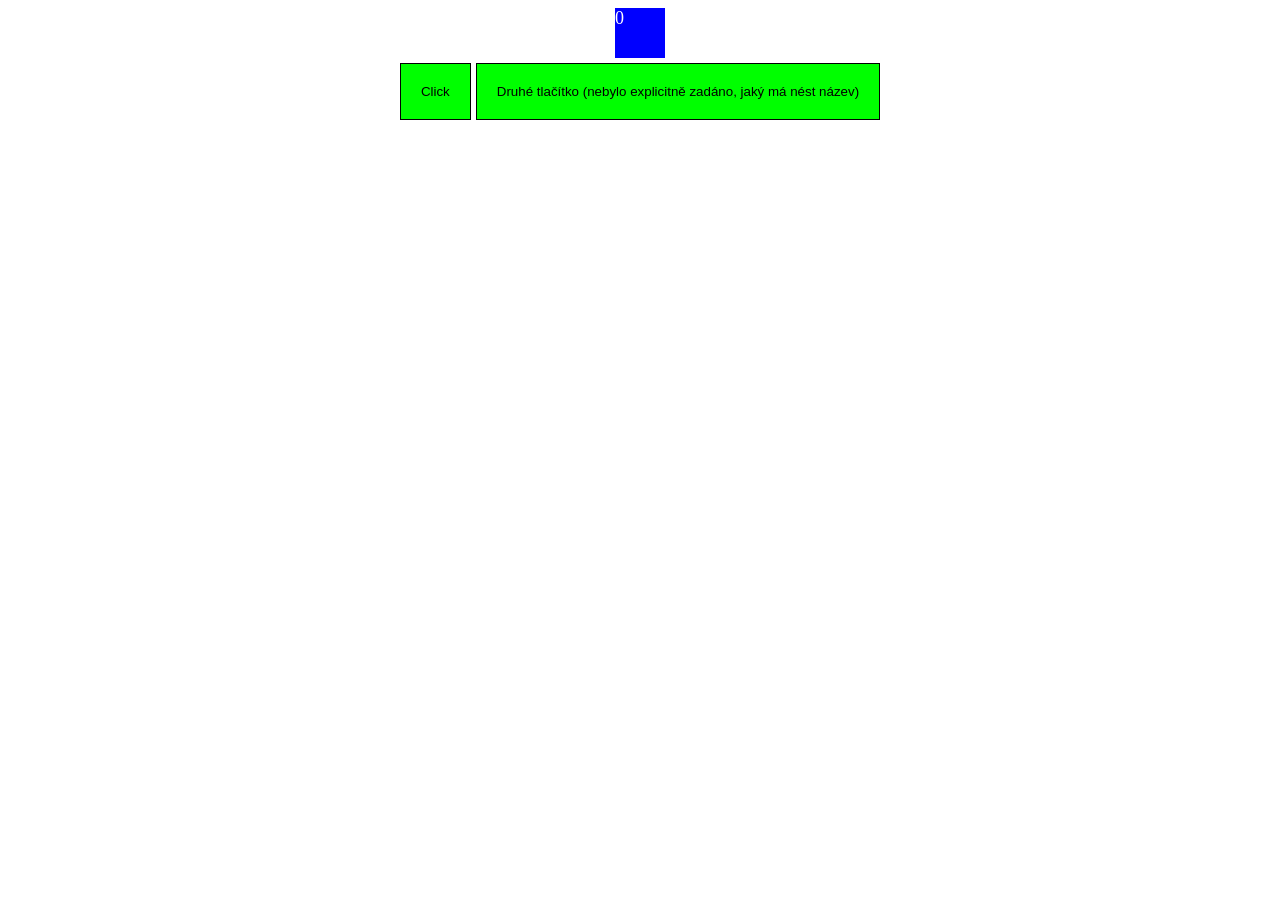
<file: clicker/index.html>
<!DOCTYPE html>
<html lang="en">
<head>
    <meta charset="UTF-8">
    <meta name="viewport" content="width=device-width, initial-scale=1.0">
    <title>Klikátor</title>
    <link rel="stylesheet" href="style.css">
</head>
<body>
    <div class="flex-col">
        <div class="zobrazítko">
            <span id="zobrazitko"></span>
        </div>
        <div class="flex-row">
            <button onclick="pridatpocet()" class="tlačítko">Click</button>
            <button onclick="restartovat()" class="tlačítko">Druhé tlačítko (nebylo explicitně zadáno, jaký má nést název)</button>
        </div>
    </div>
    <script>
        let count=0;
        
        function znovunacistpocitadlo() {
            const el = document.getElementById("zobrazitko");
            el.innerHTML = count;
        }
        znovunacistpocitadlo();
        function pridatpocet() {
            count++;
            znovunacistpocitadlo();
        }
        function restartovat() {
            count=0;
            znovunacistpocitadlo();
        }
    </script>
</body>

</html>
</file>
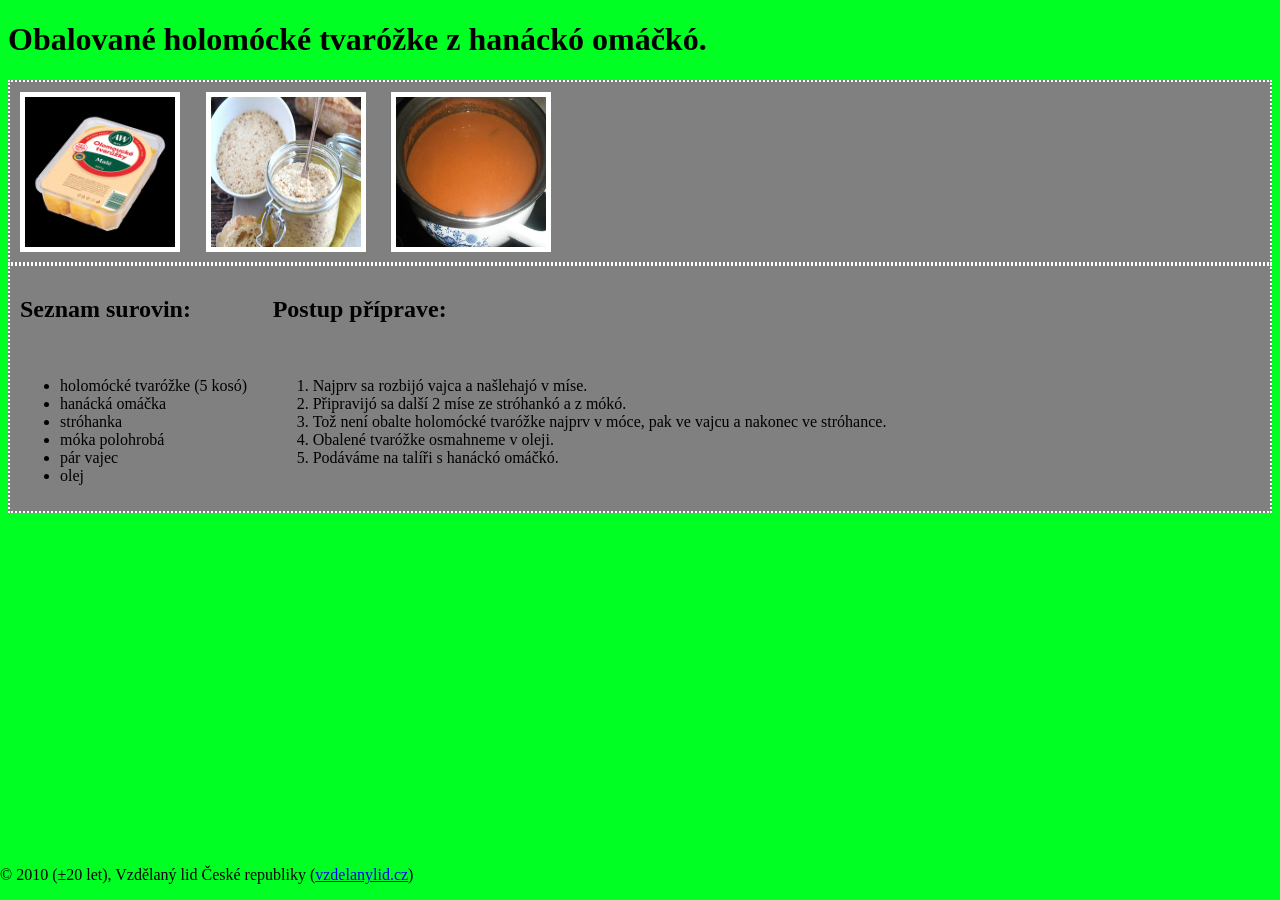
<file: recept/index.html>
<!DOCTYPE html>
<html lang="en">
<head>
    <meta charset="UTF-8">
    <meta name="viewport" content="width=device-width, initial-scale=1.0">
    <title>Recept</title>
    <link rel="stylesheet" href="style.css"> 
</head>
<body>
    <h1>Obalované holomócké tvaróžke z hanáckó omáčkó.</h1>
    <div class="uspořádáníDopravaVKrabičce">
        <img class="hnusnýObrázek" src="src/img.jpg" />
        <img src="src/strouhanka.webp" alt="" class="hnusnýObrázek">
        <img src="src/rajska.webp" alt="" class="hnusnýObrázek">
    </div>
    <div class="uspořádáníDopravaVKrabičce">
        <div class="uspořádáníDolůVKrabičce">
            <h2>Seznam surovin:</h2>
            <ul>
                <li>holomócké tvaróžke (5 kosó)</li>
                <li>hanácká omáčka</li>
                <li>stróhanka</li>
                <li>móka polohrobá</li>
                <li>pár vajec</li>
                <li>olej</li>
            </ul>
        </div>
        <div class="uspořádáníDolůVKrabičce">
            <h2>Postup příprave:</h2>
            <ol>
                <li>Najprv sa rozbijó vajca a našlehajó v míse.</li>
                <li>Připravijó sa další 2 míse ze stróhankó a z mókó.</li>
                <li>Tož není obalte holomócké tvaróžke najprv v móce, pak ve vajcu a nakonec ve stróhance.</li>
                <li>Obalené tvaróžke osmahneme v oleji.</li>
                <li>Podáváme na talíři s hanáckó omáčkó.</li>
            </ol>

        </div>
    </div>
    <p class="popisekDóle">© 2010 (±20 let), Vzdělaný lid České republiky (<a href="https://www.vzdelanylid.cz">vzdelanylid.cz</a>)</p>

    
</body>
</html>
</file>
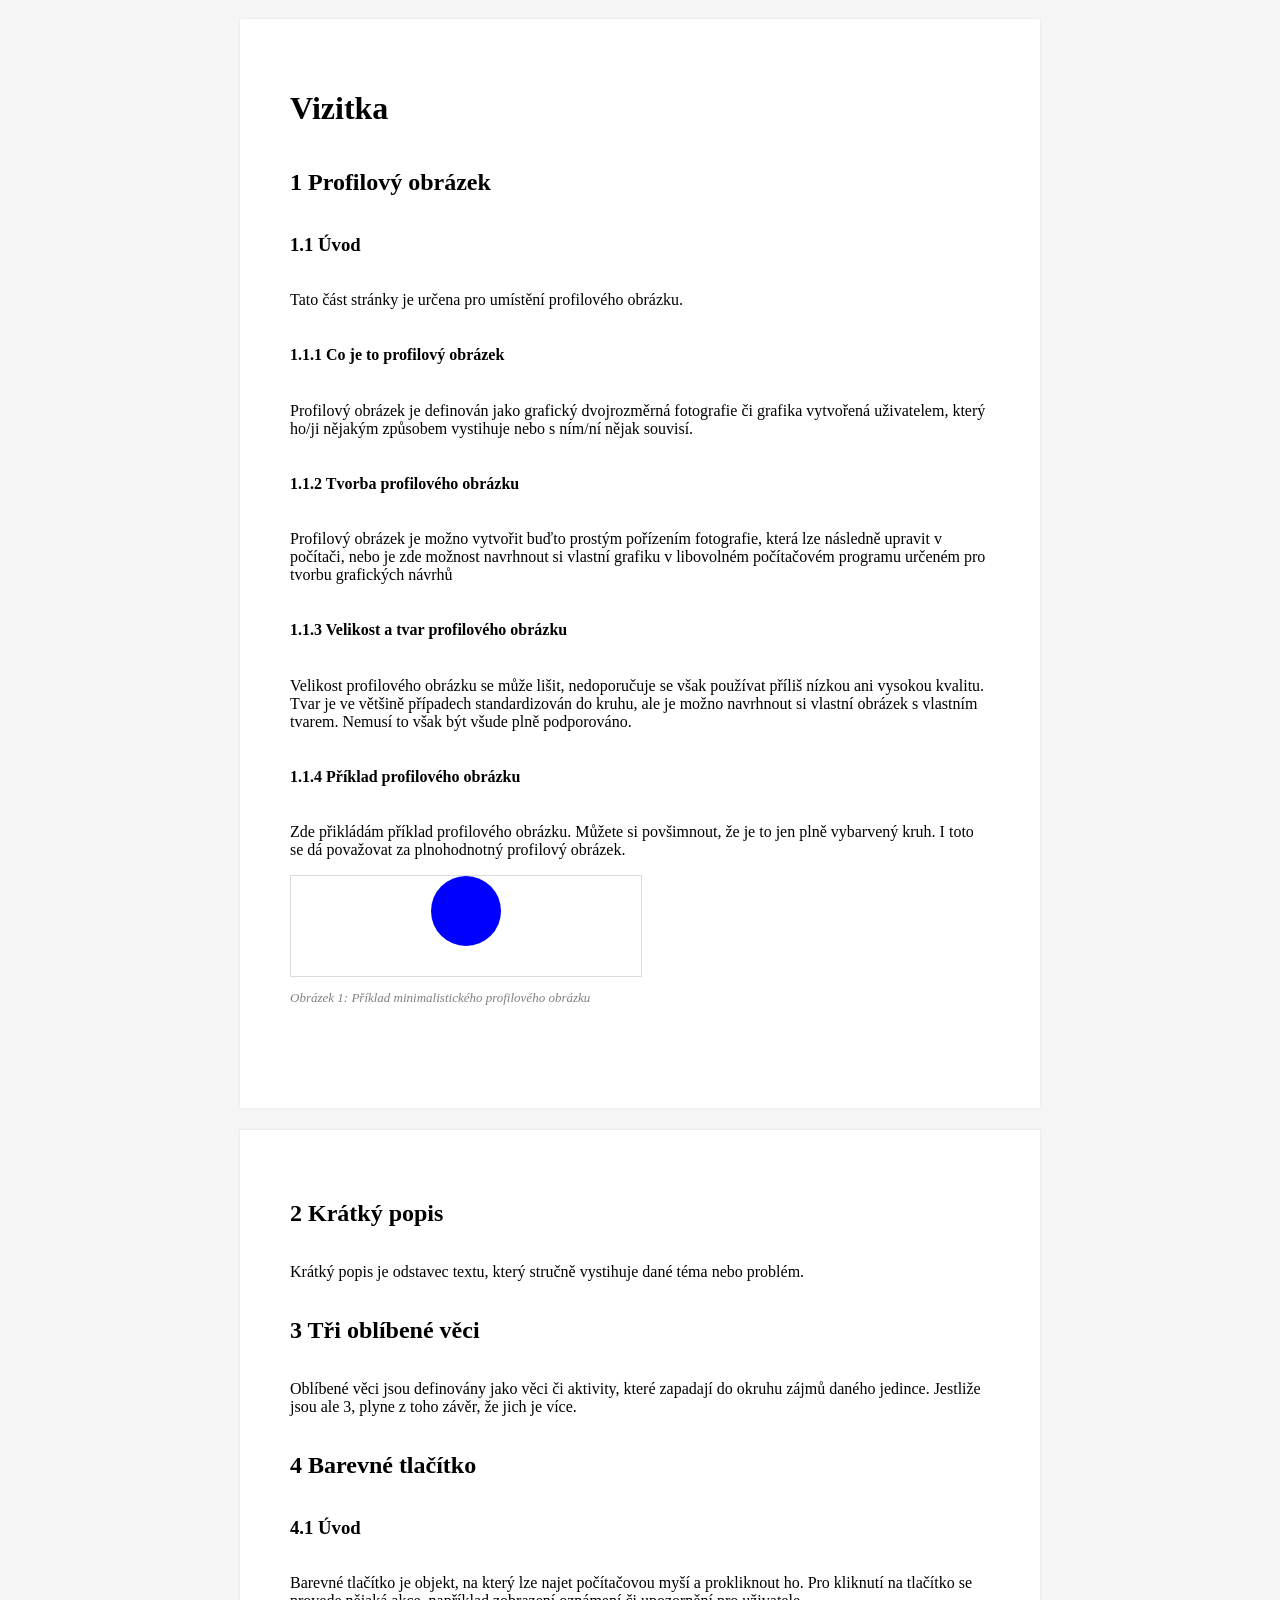
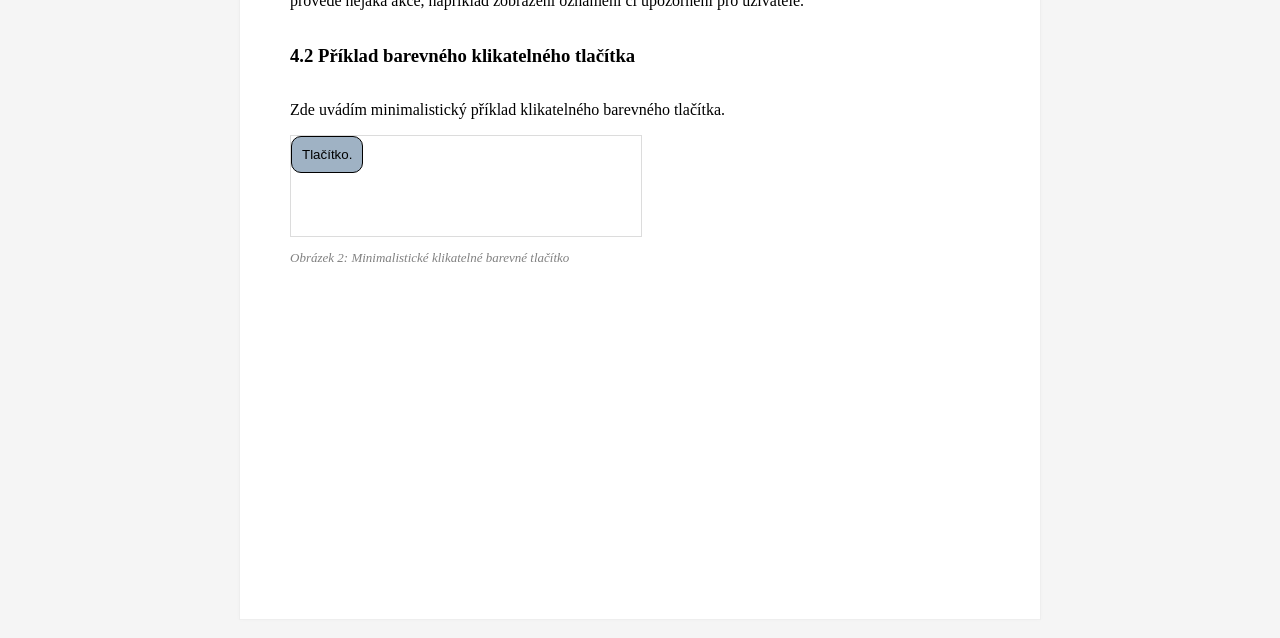
<file: vizitka/index.html>
<!DOCTYPE html>
<html lang="en">
<head>
    <meta charset="UTF-8">
    <meta name="viewport" content="width=device-width, initial-scale=1.0">
    <title>Vizitka</title>
    <link rel="stylesheet" href="style.css">
    <script>
        function klik(){
            alert("Toto je oznámení. Děkujeme.");
        }
    </script>
</head>
<body>
    <div class="dokumentobalič">
        <div class="dokument">
            <h1>Vizitka</h1>
            <h2>1 Profilový obrázek</h2>
            <h3>1.1 Úvod</h3>
            <p>Tato část stránky je určena pro umístění profilového obrázku.</p>
            <h4>1.1.1 Co je to profilový obrázek</h4>
            <p>Profilový obrázek je definován jako grafický dvojrozměrná fotografie či grafika vytvořená uživatelem, který ho/ji nějakým způsobem vystihuje nebo s ním/ní nějak souvisí. </p>
            <h4>1.1.2 Tvorba profilového obrázku</h4>
            <p>Profilový obrázek je možno vytvořit buďto prostým pořízením fotografie, která lze následně upravit v počítači, nebo je zde možnost navrhnout si vlastní grafiku v libovolném počítačovém programu určeném pro tvorbu grafických návrhů</p>            
            <h4>1.1.3 Velikost a tvar profilového obrázku</h4>
            <p>Velikost profilového obrázku se může lišit, nedoporučuje se však používat příliš nízkou ani vysokou kvalitu. Tvar je ve většině případech standardizován do kruhu, ale je možno navrhnout si vlastní obrázek s vlastním tvarem. Nemusí to však být všude plně podporováno.</p>
            <h4>1.1.4 Příklad profilového obrázku</h4>
            <p>Zde přikládám příklad profilového obrázku. Můžete si povšimnout, že je to jen plně vybarvený kruh. I toto se dá považovat za plnohodnotný profilový obrázek.</p>
            <div class="obrazkopopisek">
                <div class="kolečkobalič">
                    <div class="kolečko"></div>
                </div>
                <p><em>Obrázek 1: Příklad minimalistického profilového obrázku</em></p>
            </div>
            
        </div>
        <div class="dokument">
            <h2>2 Krátký popis</h2>
            <p>Krátký popis je odstavec textu, který stručně vystihuje dané téma nebo problém.</p>
            <h2>3 Tři oblíbené věci</h2>
            <p>Oblíbené věci jsou definovány jako věci či aktivity, které zapadají do okruhu zájmů daného jedince. Jestliže jsou ale 3, plyne z toho závěr, že jich je více.</p>
            <h2>4 Barevné tlačítko</h2>
            <h3>4.1 Úvod</h3>
            <p>Barevné tlačítko je objekt, na který lze najet počítačovou myší a prokliknout ho. Pro kliknutí na tlačítko se provede nějaká akce, například zobrazení oznámení či upozornění pro uživatele.</p>
            <h3>4.2 Příklad barevného klikatelného tlačítka</h4>
            <p>Zde uvádím minimalistický příklad klikatelného barevného tlačítka.</p>
            <div class="obrazkopopisek">
                <div class="kolečkobalič">
                    <button onclick="klik()" class="tlačítko">Tlačítko.</button>
                </div>
                <p><em>Obrázek 2: Minimalistické klikatelné barevné tlačítko</em></p>
            </div>
        </div>
    </div>
</body>
</html>
</file>
<file: clicker/style.css>
.flex-col {
    display: flex;
    flex-direction: column;
    align-items: center;
    gap:5px;
}
.flex-row {
    display: flex;
    flex-direction: row;
    align-items: center;
    gap:5px;

}
.tlačítko {
    background-color: rgb(0, 255, 0);
    padding:20px;
    border: 1px solid black ;
    border-radius: 0;
    cursor: help;
}
.zobrazítko {
    background-color: blue;
    color:white;
    font-family: 'Times New Roman', Times, serif;
    font-size: large;
    border: 1 px solid red;
    height:50px;
    width: 50px;

}
</file>
<file: recept/style.css>
body {
    background-color: rgb(0, 255, 34);
    font-family:'Times New Roman', Times, serif;
}
.uspořádáníDopravaVKrabičce {
    background-color: gray;
    display: flex;
    flex-direction: row;
    gap:2vw;
    padding: 10px;
    border-style: dotted;
    border-radius: 0;
    border-color: rgb(255, 255, 255);
    border-width: 2px;
}
.uspořádáníDolůVKrabičce {
    display: flex;
    flex-direction: column;
    gap: 2vh;
}
.hnusnýObrázek {
    width:150px;
    border-style: solid;
    border-color: rgb(255, 255, 254);
    border-width: 5px;
    border-radius: 0;
}
.popisekDóle {
    position: absolute;
    bottom:0;
    left:0;            
}
a:hover {
    color:rgba(0, 255, 34, 0);
}
</file>
<file: vizitka/style.css>
body {
    background-color: rgb(245, 245, 245);
    font-family:'Times New Roman', Times, serif;
}
.dokument {
    display: flex;
    flex-direction: column;
    left:auto;
    right:auto;
    padding: 50px;
    width:700px;
    height:989px;
    border: 1px solid rgb(238, 238, 238);
    background-color: white;
    margin:10px;
    box-shadow: 0px 0px 5px rgba(0, 0, 0, 0.021);
}
.dokumentobalič {
    display: flex;
    align-items: center;
    justify-content: center;
    flex-direction: column;
    width:100%
}
.tlačítko {
    background-color: rgb(159, 178, 196);
    border: 1px solid black;
    border-radius: 10px;
    width: min-content;
    color: black;
    margin:auto;
    padding: 10px;
    cursor: pointer;
}
.kolečkobalič {
    width:50%;
    height: auto;
    border: 1px solid gainsboro;
    height:100px;
}
.kolečko {
    background-color: blue;
    width:70px;
    height:70px;
    margin:auto;
    border-radius: 50%;
}
.obrazkopopisek {
    display: flex;
    flex-direction: column;
    font-size:small;
    color:gray;
}
.uspořádáníDopravaVKrabičce {
    background-color: gray;
    display: flex;
    flex-direction: row;
    gap:2vw;
    padding: 10px;
    border-style: dotted;
    border-radius: 0;
    border-color: rgb(255, 255, 255);
    border-width: 2px;
}
.uspořádáníDolůVKrabičce {
    display: flex;
    flex-direction: column;
    gap: 2vh;
}
.hnusnýObrázek {
    width:150px;
    border-style: solid;
    border-color: rgb(255, 255, 254);
    border-width: 5px;
    border-radius: 0;
}
.popisekDóle {
    position: absolute;
    bottom:0;
    left:0;            
}
a:hover {
    color:rgba(0, 255, 34, 0);
}
</file>
